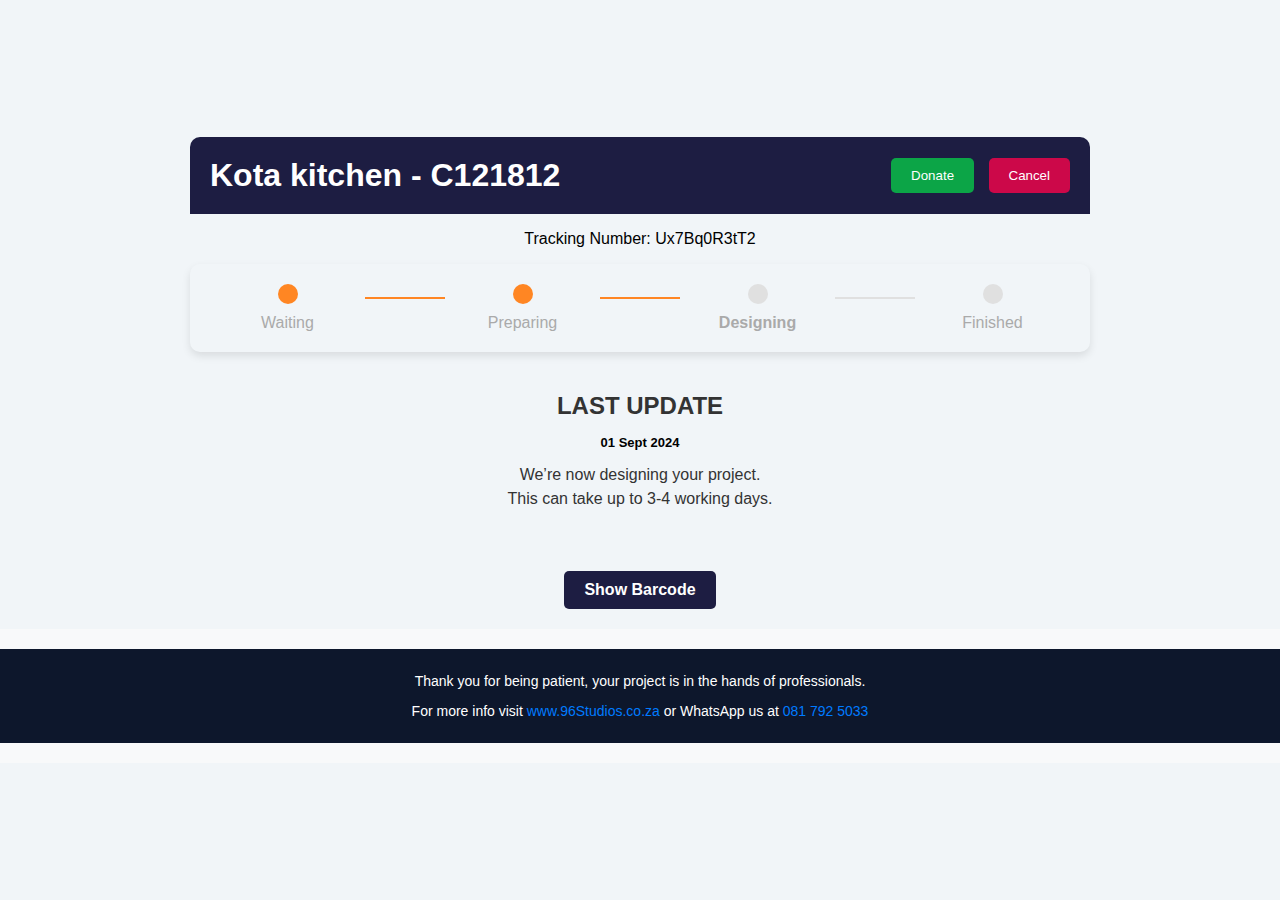
<file: index.html>
<!DOCTYPE html>
<html lang="en">
<head>
    <meta charset="UTF-8">
    <meta name="viewport" content="width=device-width, initial-scale=1.0">
    <title>Design Tracking</title>
    <link rel="stylesheet" href="styles.css">
</head>
<body>
    <div class="header">
        <div class="customer-info">
            <h1 id="customer-info">Customer Business Name - Customer ID</h1>
        </div>
        <div class="header-actions">
            <button id="donate-button" class="donate-button" onclick="window.location.href='donate.html'">Donate</button>
            <button class="cancel-button" id="cancel-button">Cancel</button>
        </div>
    </div>
    
    <div class="tracking-number">
        <p id="tracking-number">Tracking Number: GB567AXE</p>
    </div>
    
    <div class="progress-container">
        <div class="progress-step" id="step-0">
            <div class="oval"></div>
            <p>Waiting</p>
        </div>
        <div class="progress-line"></div>
        <div class="progress-step" id="step-1">
            <div class="oval"></div>
            <p>Preparing</p>
        </div>
        <div class="progress-line"></div>
        <div class="progress-step" id="step-2">
            <div class="oval"></div>
            <p>Designing</p>
        </div>
        <div class="progress-line"></div>
        <div class="progress-step" id="step-3">
            <div class="oval"></div>
            <p>Finished</p>
        </div>
    </div>
    
    
    <div class="paragraphs">
        <h2 class="paragraph-title">LAST UPDATE</h2>
        <h3 id="last-update" class="date" style="margin-top: -5px; font-size: small;">01 Sept 2024</h3>
        <p id="paragraph-0" class="step-paragraph">Your design is now in the waiting list.<br>we’ll start with it as soon as possible</p>
        <p id="paragraph-1" class="step-paragraph">We’re now preparing your design<br>files and necessary information</p>
        <p id="paragraph-2" class="step-paragraph">We’re now designing your project.<br>This can take up to 3-4 working days.</p>
        <p id="paragraph-3" class="step-paragraph">We’re finished with your design.<br>Now saving files and reviewing.</p>
    </div>
    
    <!-- Barcode Button -->
<button id="barcode-btn">Show Barcode</button>

 <!-- Cancellation Popup Layer -->
<div id="cancel-popup-layer" class="popup-overlay">
    <div class="popup-content" style="background-color: white;">
        <div class="popup-header">
            <h2 class="htext">Cancellation</h2>
            <button id="close-cancel-popup" class="close-btn">&times;</button>
            <div class="canceltxt">
                <p><strong>Note:</strong> Please read our <a href="https://crxerver.github.io/conditons/" target="_blank">terms and conditions</a> before cancelling.</p>
                <p>Proceed with cancellation here: <a href="https://wa.me/27817925033" target="_blank">WhatsApp Us</a></p>
            </div>            
            <button class="popup-close" id="cancel-close">Close</button>
        </div>
    </div>
</div>

<div id="barcode-popup-layer" class="popup-overlay" style="display:none;">
    <div class="popup-content">
        <div class="popup-header">
            <h2>- BARCODE -</h2>
            <button id="close-barcode-popup" class="close-btn">&times;</button>
        </div>
        <div class="barcode-info">
            <svg id="barcode-svg" viewBox="0 0 100 50" xmlns="http://www.w3.org/2000/svg">
                <!-- Barcode SVG content here -->
            </svg>
            <div class="info-text">
                <p id="banner-info"><strong>Banner Design <br>R420.00</strong></p>
               
                <ul id="design-details">
                    <li>One design concept</li>
                    <li>Design in JPG and PDF format</li>
                    <li>Mockup design in JPG format</li>
                    <li>Rocks .zip file</li>
                </ul>
            </div>
            <img src="images/barcode.svg" alt="Barcode" class="barcode-img">
        </div>
    </div>
</div>


<footer>
    <div id="info-section" class="footer-info" style="background-color: rgb(13, 23, 44); max-width: 100%; padding: 10px;">
        <p class="thank-you-text">Thank you for being patient, your project is in the hands of professionals.</p>
        <p class="more-info-text">For more info visit <a href="https://www.96studios.co.za" target="_blank">www.96Studios.co.za</a> or WhatsApp us at <a href="https://wa.me/27817925033" target="_blank">081 792 5033</a></p>
    </div>
</footer>
    <script src="script.js"></script>
    <script src="popup.js"></script>
    <script src="update.js"></script>
    <script>
        // Show the cancellation popup when the cancel button is clicked
        document.getElementById('cancel-button').addEventListener('click', function() {
            document.getElementById('cancel-popup-layer').style.display = 'flex';
        });
    
        // Hide the cancellation popup when the close button is clicked
        document.getElementById('close-cancel-popup').addEventListener('click', function() {
            document.getElementById('cancel-popup-layer').style.display = 'none';
        });
    
        document.getElementById('cancel-close').addEventListener('click', function() {
            document.getElementById('cancel-popup-layer').style.display = 'none';
        });
    
        // Show the barcode popup when the barcode button is clicked
        document.getElementById('barcode-btn').addEventListener('click', function() {
            document.getElementById('barcode-popup-layer').style.display = 'flex';
        });
    
        // Hide the barcode popup when the close button is clicked
        document.getElementById('close-barcode-popup').addEventListener('click', function() {
            document.getElementById('barcode-popup-layer').style.display = 'none';
        });
    
        // Hide the barcode popup when clicking on the popup overlay
        document.getElementById('barcode-popup-layer').addEventListener('click', function() {
            document.getElementById('barcode-popup-layer').style.display = 'none';
        });
    
        // Prevent closing the popup when clicking inside the popup content
        document.querySelector('#barcode-popup-layer .popup-content').addEventListener('click', function(event) {
            event.stopPropagation();
        });
    </script>
    
</body>
</html>
</file>
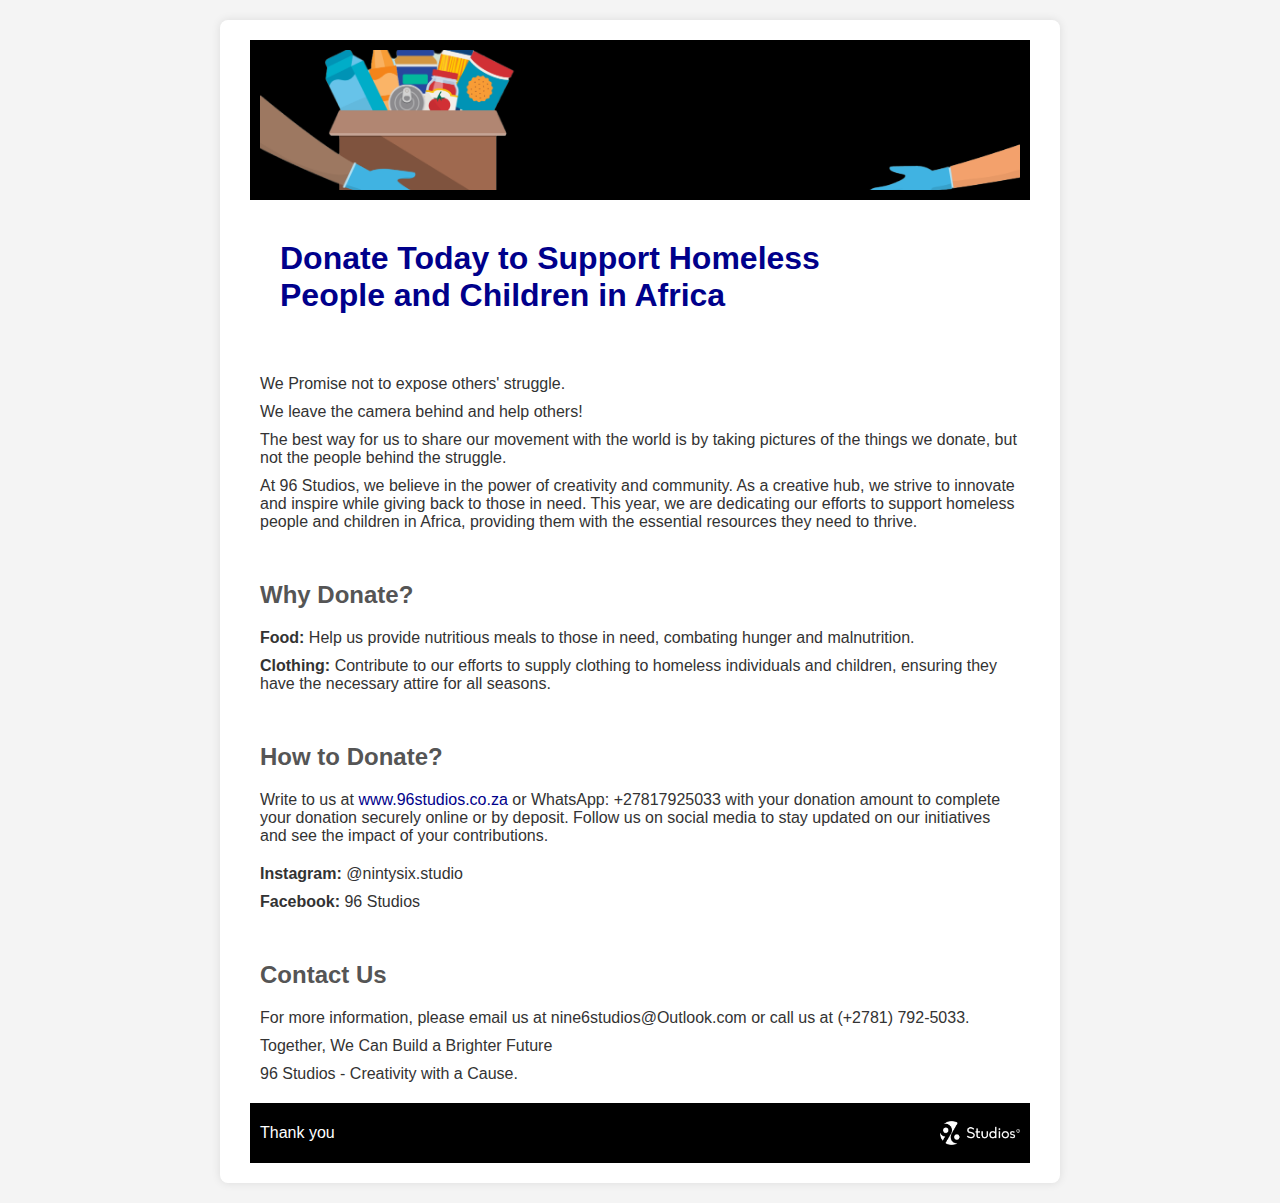
<file: donate.html>
<!DOCTYPE html>
<html lang="en">
<head>
    <meta charset="utf-8">
    <title>Donate to 96 Studios</title>
    <meta name="viewport" content="width=device-width, initial-scale=1.0">
    <style>
        body {
            font-family: Arial, sans-serif;
            margin: 0;
            padding: 0;
            background-color: #f4f4f4;
            color: #333;
        }
        .container {
            max-width: 800px;
            margin: 20px auto;
            padding: 20px;
            background: white;
            border-radius: 8px;
            box-shadow: 0 0 10px rgba(0,0,0,0.1);
        }
        .header, .footer {
            background-color: black;
            color: white;
            padding: 10px;
        }
        .header {
            display: flex;
            justify-content: space-between;
            align-items: center;
            margin: 0 auto;
            width: calc(100% - 40px); /* Adjust for container padding */
        }
        .header img {
            height: 140px;
            object-fit: cover;
        }
        .footer {
            display: flex;
            justify-content: space-between;
            align-items: center;
            margin: 20px auto 0;
            width: calc(100% - 40px); /* Adjust for container padding */
        }
        .footer img {
            height: 40px;
            object-fit: contain;
        }
        h1, h2, h3 {
            margin-top: 0;
        }
        h1 {
            padding-top: 60px;
            padding: 40px;
            color: #00008B;
        }
        h2 {
            padding-top: 40px;
            color: #555;
        }
        p {
            margin: 10px 0;
        }
        .contact-info {
            margin-top: 20px;
        }
        .contact-info span {
            font-weight: bold;
        }
        a {
            color: #00008B;
            text-decoration: none;
        }
        a:hover {
            text-decoration: underline;
        }
    </style>
</head>
<body>

    <!-- Main Content -->
    <div class="container">
        <!-- Header Images -->
        <div class="header">
            <img src="/images/001.svg" style="width: 280px;" alt="Left Image">
            <img src="/images/002.svg" style="width: 180px;" alt="Right Image">
        </div>
        <h1>Donate Today to Support Homeless<br>People and Children in Africa</h1>
        <div class="pargraphs" style="margin-left: 20px;  margin-right: 20px;">
        <p>We Promise not to expose others' struggle.</p>
        <p>We leave the camera behind and help others!</p>
        <p>The best way for us to share our movement with the world is by taking pictures of the things we donate, but not the people behind the struggle.</p>

        <p>At 96 Studios, we believe in the power of creativity and community. As a creative hub, we strive to innovate and inspire while giving back to those in need. This year, we are dedicating our efforts to support homeless people and children in Africa, providing them with the essential resources they need to thrive.</p>

        <h2>Why Donate?</h2>
        <p><strong>Food:</strong> Help us provide nutritious meals to those in need, combating hunger and malnutrition.</p>
        <p><strong>Clothing:</strong> Contribute to our efforts to supply clothing to homeless individuals and children, ensuring they have the necessary attire for all seasons.</p>

        <h2>How to Donate?</h2>
        <p>Write to us at <a href="http://www.96studios.co.za" target="_blank">www.96studios.co.za</a> or WhatsApp: <span>+27817925033</span> with your donation amount to complete your donation securely online or by deposit. Follow us on social media to stay updated on our initiatives and see the impact of your contributions.</p>

        <div class="contact-info">
            <p><strong>Instagram:</strong> @nintysix.studio</p>
            <p><strong>Facebook:</strong> 96 Studios</p>
        </div>

        <h2>Contact Us</h2>
        <p>For more information, please email us at <span>nine6studios@Outlook.com</span> or call us at <span>(+2781) 792-5033</span>.</p>

        <p>Together, We Can Build a Brighter Future</p>
        <p>96 Studios - Creativity with a Cause.</p>
        </div>
        <!-- Footer -->
        <div class="footer">
            <p>Thank you</p>
            <img src="/images/96studios-log.svg" style="width: 80px;" alt="96 Studios Logo">
        </div>
    </div>
</body>
</html>
</file>
<file: styles.css>
/* Prevent horizontal scrolling */
html, body {
    overflow-x: hidden;
}

/* Ensure containers do not exceed viewport width */
.container, .header, .progress-container, .popup-content {
    box-sizing: border-box; /* Include padding and border in element's total width and height */
    max-width: 100%;
}

/* General Styles */
body {
    font-family: Arial, sans-serif;
    background-color: #f1f5f8;
    margin: 0;
    padding: 0;
    display: flex;
    flex-direction: column;
    align-items: center;
    justify-content: center;
    height: 100vh;
}

/* Header */
.header {
    width: 100%;
    max-width: 900px;
    display: flex;
    justify-content: space-between;
    align-items: center;
    background-color: #1d1d42;
    padding: 20px;
    border-radius: 10px 10px 0 0;
    color: white;
}

.customer-info h1 {
    margin: 0;
}

.header-actions button {
    color: white;
    border: none;
    padding: 10px 20px;
    margin-left: 10px;
    border-radius: 5px;
    cursor: pointer;
}


.header-actions button :hover {
    background-color: #38384e;
}

.donate-button {
    background-color: #0ca547;
}

.cancel-button {
    background-color: #cc0849;
}

/* Tracking Info */
.tracking-info {
    background-color: #1d1d42;
    color: white;
    padding: 10px;
    text-align: center;
    border-radius: 0 0 10px 10px;
    width: 100%;
    max-width: 900px;
    margin-bottom: 20px;
}

.progress-container {
    display: flex;
    align-items: center;
    width: 100%;
    max-width: 900px;
    background-color: rgba(255, 255, 255, 0);
    padding: 20px;
    border-radius: 10px;
    box-shadow: 0 4px 8px rgba(0, 0, 0, 0.1);
    justify-content: space-between;
    margin: 0 auto; /* Center-align the container horizontally */
}
.progress-step {
    text-align: center;
    flex: 1;
    position: relative;
}

.progress-step p {
    margin: 10px 0 0;
    font-weight: bold;
    color: #aaa;
}

/* Oval Shape */
.oval {
    width: 30px;
    height: 30px;
    border-radius: 50%;
    background-color: #ddd;
    margin: 0 auto;
    position: relative;
    z-index: 1;
}

.completed .oval {
    background-color: #36a69a;
}

.current .oval {
    background-color: #fbbf24; /* Yellow fill for current step */
    animation: glow-shrink 2s infinite; /* Apply the glow and shrink animation */
}

/* Progress Line */
.progress-line {
    position: relative;
    width: 80px; /* Adjust as needed */
    height: 2px;
    background-color: #e0e0e0; /* Grey background for unfilled lines */
    margin: 0 0px;
    bottom: 10px;
}

.progress-line::before {
    content: '';
    position: absolute;
    height: 100%;
    width: 0%;
    background-color: #ff8623; /* Blue fill for active progress lines */
    transition: width 0.5s ease-in-out; /* Adjust timing as needed */
}

.fill::before {
    width: 100%;
}

.progress-step .oval {
    width: 20px;
    height: 20px;
    border-radius: 50%;
    background-color: #e0e0e0; /* Grey background for inactive steps */
    transition: background-color 0.5s ease-in-out;
}

.progress-step.completed .oval {
    background-color: #ff8623; /* Blue fill for completed steps */
}

.progress-step.current .oval {
    background-color: #fbbf24; /* Yellow fill for current step */
    animation: glow-shrink 2s infinite; /* Apply the glow and shrink animation */
}

/* Glow and Shrink Animation */
@keyframes glow-shrink {
    0% {
        transform: scale(1);
        box-shadow: 0 0 10px rgba(255, 255, 0, 0.5); /* Glow effect */
    }
    50% {
        transform: scale(0.8);
        box-shadow: 0 0 20px rgba(255, 255, 0, 0.7); /* Stronger glow effect */
    }
    100% {
        transform: scale(1);
        box-shadow: 0 0 10px rgba(255, 255, 0, 0.5); /* Glow effect */
    }
}

/* Responsive Design */
@media (max-width: 768px) {
    .header {
        flex-direction: column;
        align-items: flex-start;
    }

    .header-actions {
        margin-top: 10px;
        display: flex;
        justify-content: space-between;
        width: 100%;
    }
}

.paragraphs {
    width: 100%;
    max-width: 900px; /* Adjust as needed */
    padding: 20px;
    text-align: center; /* Center-align the content */
}

.paragraph-title {
    font-size: 24px; /* Adjust the title font size */
    font-weight: bold; /* Make the title bold */
    margin-bottom: 20px; /* Space between the title and paragraphs */
    color: #333; /* Adjust the title color */
}

.step-paragraph {
    text-align: center; /* Center-align text */
    line-height: 1.5; /* Adjust line spacing */
    margin: 0; /* Remove default margins */
    font-size: 16px; /* Adjust font size if needed */
    color: #333; /* Text color */
}

.step-paragraph.active {
    display: block; /* Ensure active paragraphs are shown */
}

.step-paragraph:not(.active) {
    display: none; /* Hide inactive paragraphs */
}

/* Popup Overlay */
.popup-overlay {
    display: none; /* Hidden by default */
    position: fixed;
    top: 0;
    left: 0;
    width: 100%;
    height: 100%;
    background-color: rgba(0, 0, 0, 0.5); /* Semi-transparent background */
    justify-content: center;
    align-items: center;
    z-index: 1000; /* Ensure popup is above other content */
}

/* Popup Content */
.popup-content {
    background: url('/images/barcodelayer.svg') no-repeat center center;
    background-size: cover; /* Ensure background image covers the content area */
    padding: 20px;
    border-radius: 10px;
    text-align: center;
    position: relative;
    max-width: 400px;
    width: 60%;
    color: rgb(0, 0, 0); /* Text color */
    overflow: hidden;
}

/* Header Style */
.popup-header {
    font-size: larger;
    text-align: left;
    padding-bottom: 30px; /* Reduce margin to decrease unused space */
}

/* Close Button Style */
.close-btn {
    position: absolute;
    top: 10px;
    right: 10px;
    background: transparent;
    border: none;
    font-size: 24px;
    color: white; /* Color for the close button */
    cursor: pointer;
}

/* Barcode Info */
.barcode-info {
    margin-top: -240px;
}

.barcode-img {
    max-width: 90%;
    height: auto;
    margin-top: 30px;
}

/* Text Information */
.info-text {
    font-size: 16px; /* Default font size for text */
    margin-top: 0px; /* Adjust margin to handle top whitespace */
}

.info-text p {
    text-align: center;
    font-weight: bolder;
    font-size: 24px; /* Large font size for titles */
    font-weight: bold; /* Bold for emphasis */
    margin: 5px 0; /* Margin for spacing between paragraphs */
}

.info-text ul {
    list-style-type: none; /* Remove default list styling */
    padding: 0; /* Remove padding */
    margin: 0; /* Remove margin */
}

.info-text li {
    font-size: 14px; /* Smaller font size for list items */
    margin-bottom: 5px; /* Space between list items */
}
#banner-info {
    line-height: 1.4; /* Adjust this value as needed */
  }
  
  #banner-info strong {
    display: block;
    margin-bottom: 10px; /* Adjust this value as needed */
  }
  
.divider {
height: 20px;
}
/* Button Style */
#barcode-btn {
    margin-top: 40px;
    background-color: #1d1d42; /* Main button color */
    color: white; /* Text color */
    border: none; /* Remove default border */
    padding: 10px 20px; /* Vertical and horizontal padding */
    border-radius: 5px; /* Rounded corners */
    font-size: 16px; /* Font size */
    font-weight: bold; /* Font weight for emphasis */
    cursor: pointer; /* Pointer cursor on hover */
    transition: background-color 0.3s, transform 0.2s; /* Smooth transitions */
}

/* Button Hover Style */
#barcode-btn:hover {
    background-color: #38384e; /* Darker color on hover */
    transform: scale(1.05); /* Slightly increase size on hover */
}

/* Button Active Style */
#barcode-btn:active {
    background-color: #38384e; /* Even darker color when clicked */
    transform: scale(0.98); /* Slightly decrease size when clicked */
}

/* Button Disabled Style */
#barcode-btn:disabled {
    background-color: #d3d3d3; /* Light grey color for disabled state */
    color: #a9a9a9; /* Darker grey text */
    cursor: not-allowed; /* Not allowed cursor for disabled state */
}


        /* Popup Styles */
        .popup-overlay {
            display: none;
            position: fixed;
            top: 0;
            left: 0;
            width: 100%;
            height: 100%;
            background-color: rgba(0, 0, 0, 0.5);
            justify-content: center;
            align-items: center;
            z-index: 1000;
        }
        .popup-content {
            padding: 20px;
            border-radius: 8px;
            width: 80%;
            max-width: 500px;
            text-align: center;
        }
        .popup-content p {
            margin-bottom: 20px;
        }
        .popup-content a {
            color: #00008B;
            text-decoration: none;
        }
        .popup-content a:hover {
            text-decoration: underline;
        }
        .popup-header {
            display: flex;
            justify-content: space-between;
            align-items: center;
        }
        .close-btn {
            background: none;
            border: none;
            font-size: 24px;
            cursor: pointer;
        }
        .popup-button {
            padding: 10px 20px;
            border: none;
            border-radius: 5px;
            cursor: pointer;
            font-size: 16px;
            color: white;
            background-color: #1d1d42;
            margin: 5px;
        }
        .popup-close {
            padding: 10px 30px;
            border: none;
            border-radius: 5px;
            cursor: pointer;
            font-size: 16px;
            color: white;
            background-color: #000000;
            margin: 5px;
        }
        .popup-header {
            display: flex;
            flex-direction: column;
            align-items: center; /* Center-aligns items horizontally */
            text-align: center; /* Center-aligns text inside the container */
            padding: 10px;
        }
        
        .popup-header .htext {
            margin: 0; /* Remove default margins for better centering */
        }
        .popup-content button {
            margin-top: 20px;
        }

       /* Footer styling */
footer {
    padding: 20px;
    background-color: #f8f9fa; /* Light background color */
    text-align: center; /* Center-align text */
    margin-top: 20px;
    flex-shrink: 0; /* Prevent the footer from shrinking */
    position: relative;
    width: 100%;
}

.footer-info {
    max-width: 600px;
    margin: 0 auto;
    margin-top: 0px;
}

.footer-info p {
    color: white;
    font-size: 14px;
}
        .thank-you-text {
            font-size: 16px;
            margin-bottom: 10px;
        }
        
        .more-info-text {
            font-size: 14px;
            color: #555;
        }
        
        .more-info-text a {
            color: #007bff; /* Link color */
            text-decoration: none;
        }
        
        .more-info-text a:hover {
            text-decoration: underline;
        }
        

        /* Mobile Styles */
@media (max-width: 768px) {
    .header {
        flex-direction: column;
        align-items: flex-start;
    }

    .header-actions {
        margin-top: 10px;
        display: flex;
        justify-content: flex-end; /* Ensure buttons are aligned to the right */
        width: 100%;
    }

    .progress-container {
        padding: 15px; /* Adjust padding for smaller screens */
        margin: 10px 0; /* Add top and bottom margin */
    }

    .popup-content {
        width: 90%; /* Adjust popup width for mobile */
        max-width: none; /* Remove max-width constraint */
    }

    .footer-info {
        margin: 0 10px; /* Add margins to footer content for mobile */
        margin-top: 10px;
    }
    .footer-info p {
        color: white;
        font-size: 9px;
    }
    .popup-header h2 {
        padding-bottom: 60px;
    }

    .customer-info h1 {
        padding-bottom: 30px;
    }
    .progress-step p {
        font-size: 10px;
    }
    .progress-line {
        position: relative;
        width: 40px; /* Adjust as needed */
        height: 2px;
        background-color: #e0e0e0; /* Grey background for unfilled lines */
        margin: 0 0px;
        bottom: 10px;
    }
    .info-text {
        font-size: 16px; /* Default font size for text */
        margin-top: 20px; /* Adjust margin to handle top whitespace */
    }
}

/* Tablet Styles */
@media (min-width: 769px) and (max-width: 1024px) {
    .header {
        flex-direction: row;
        justify-content: space-between;
    }

    .header-actions {
        margin-top: 10px;
        display: flex;
        justify-content: flex-end; /* Align buttons to the right */
    }

    .progress-container {
        padding: 20px; /* Standard padding for tablets */
        margin: 15px 0; /* Add margin for spacing */
    }

    .popup-content {
        width: 80%; /* Adjust popup width for tablets */
        max-width: 700px; /* Set a max-width for tablets */
    }

    .footer-info {
        margin: 0 auto; /* Center align footer info for tablets */
        
    }

    .paragraph-title {
        font-size: 24px; /* Adjust title font size for tablets */
    }

    .step-paragraph {
        font-size: 16px; /* Adjust paragraph font size for tablets */
    }
}

.bold {
    font-weight: bolder;
}

.canceltxt {
    font-size: 16px;
}
</file>
